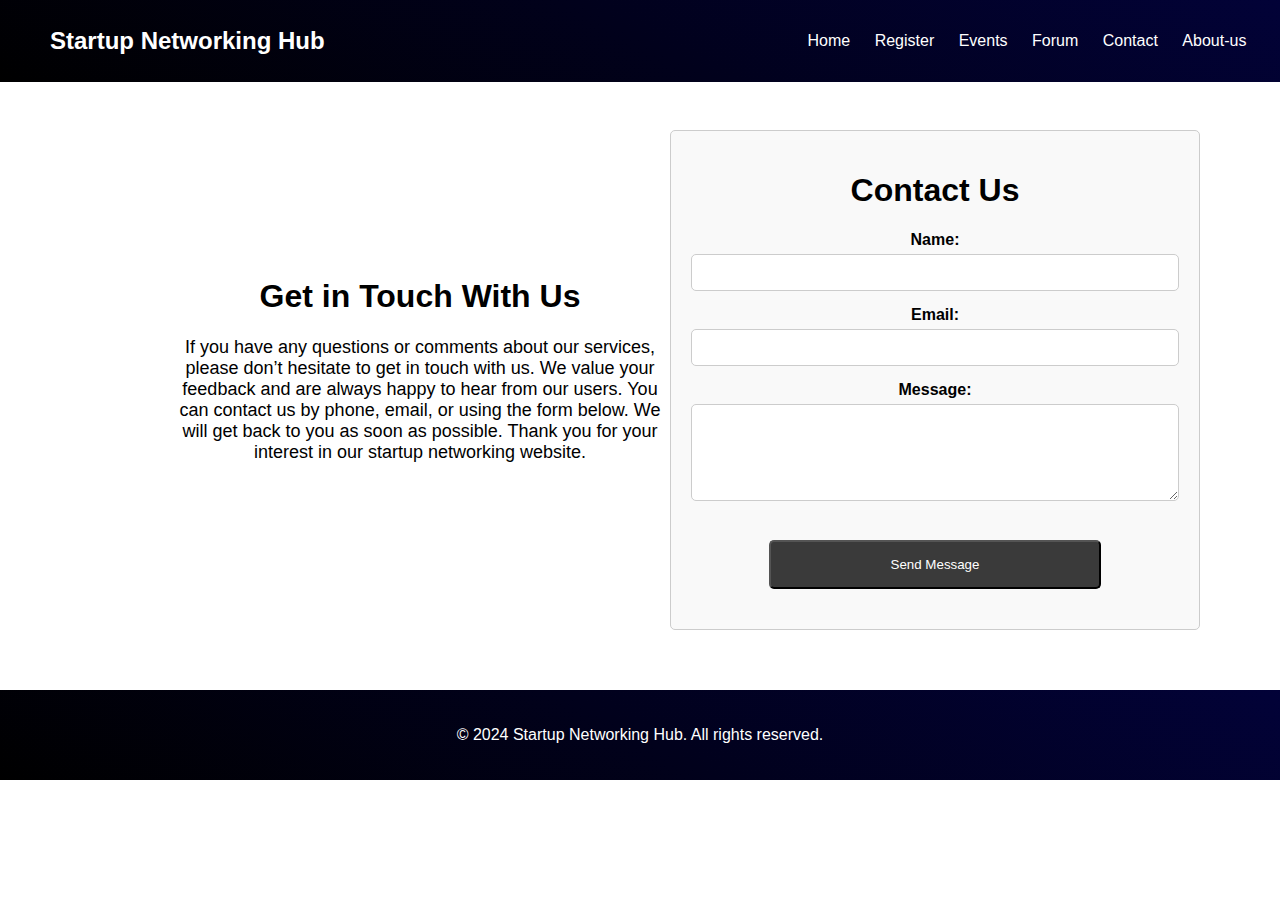
<file: Presentation Assignment/contact.html>
<!DOCTYPE html>
<html>
<head>
  <title>
    Contact Us
  </title>
  <link rel="stylesheet" href="css/contact.css">
  <link rel="stylesheet" href="css/header.css">
  <link rel="stylesheet" href="css/footer.css">
</head>
<body>
  <header class="header">
    <div class="container">
      <h1 class="logo">Startup Networking Hub</h1>
      <nav class="main-nav">
        <ul>
            <li><a href="index.html">Home</a></li>
            <li><a href="#">Register</a></li>
            <li><a href="#">Events</a></li>
            <li><a href="#">Forum</a></li>
            <li><a href="contact.html">Contact</a></li>
            <li><a href="aboutus.html">About-us</a></li>
          </ul>
      </nav>
    </div>
  </header>
  <section class="sec-2">
    <div class="container-2">
        <div class="main-box">
            <div class="left-side">
                <h1>Get in Touch With Us</h1>
                <p>If you have any questions or comments about our services, please don’t hesitate to get in touch with us. We value your feedback and are always happy to hear from our users. You can contact us by phone, email, or using the form below. We will get back to you as soon as possible. Thank you for your interest in our startup networking website. </p>
            </div>
            <form action="/search" method="post">
                <h1>Contact Us </h1>
                <label for="name">Name:</label>
                <input type="text" id="name" name="name" required>
                
                <label for="email">Email:</label>
                <input type="text" id="email" name="email" required>
                
                <label for="message">Message:</label>
                <textarea id="message" name="message" rows="5" required></textarea>
                
                <input type="submit" value="Send Message" class="btn">
            </form>
        </div>
    </div>
  </section>
<footer class="footer">
    <div class="contain">
      <p>&copy; 2024 Startup Networking Hub. All rights reserved.</p>
    </div>
</footer>
</body>
</html>
</file>
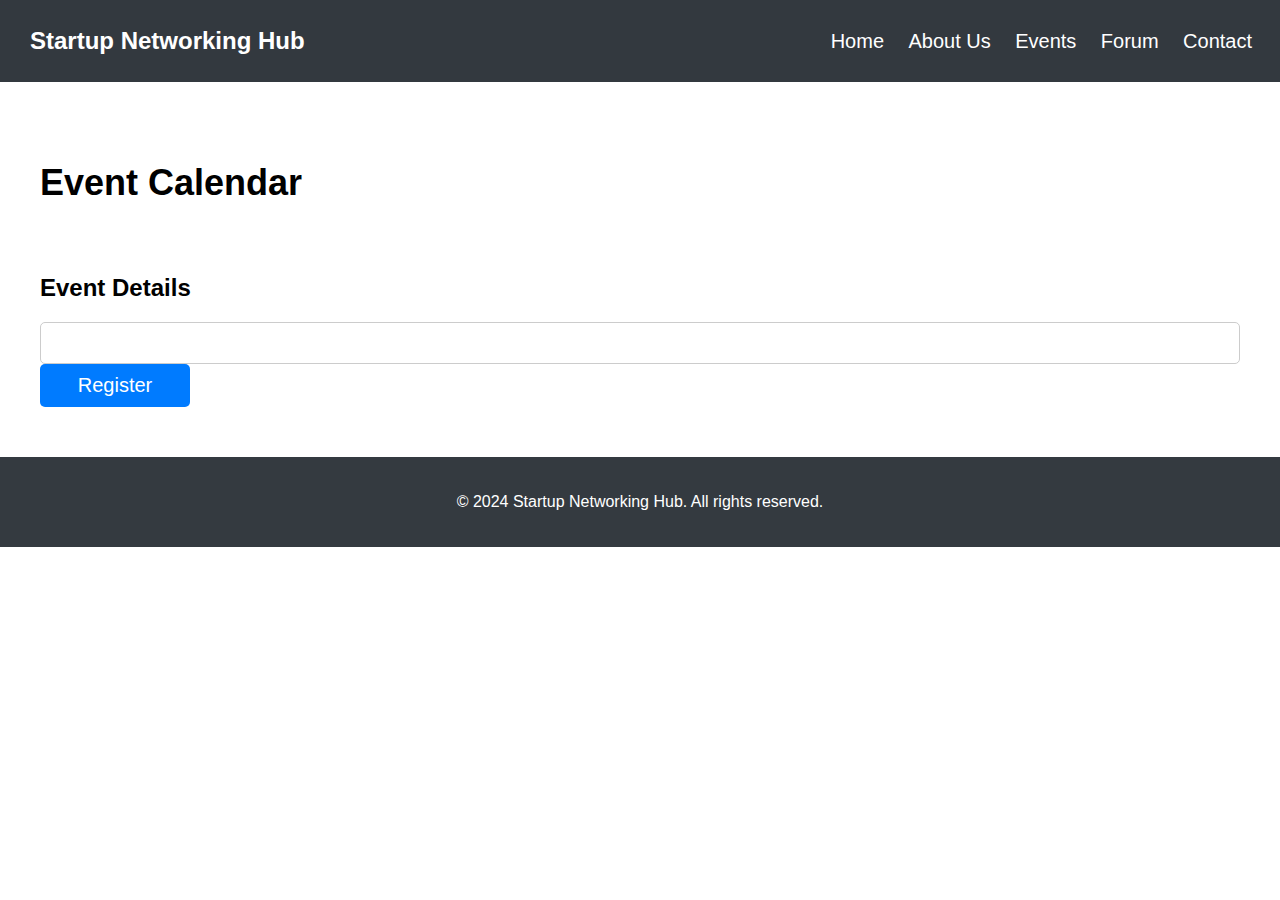
<file: Presentation Assignment/event.html>
<!DOCTYPE html>
<html lang="en">
<head>
  <meta charset="UTF-8">
  <meta name="viewport" content="width=device-width, initial-scale=1.0">
  <title>Event Calendar - Startup Networking Hub</title>
  <link rel="stylesheet" href="css/event.css">
</head>
<body>
  <header class="header">
    <div class="container">
      <h1 class="logo">Startup Networking Hub</h1>
      <nav class="main-nav">
        <ul>
          <li><a href="index.html">Home</a></li>
          <li><a href="about.html">About Us</a></li>
          <li><a href="events.html">Events</a></li>
          <li><a href="forum.html">Forum</a></li>
          <li><a href="contact.html">Contact</a></li>
        </ul>
      </nav>
    </div>
  </header>

  <section class="event-calendar">
    <div class="contain">
      <h2>Event Calendar</h2>
      <div class="calendar">
        <!-- Calendar view goes here -->
      </div>
      <div class="event-details">
        <h3>Event Details</h3>
        <div class="details">
          <!-- Event details dynamically populated here -->
        </div>
        <button class="btn register-btn">Register</button>
      </div>
    </div>
  </section>

  <footer class="footer">
    <div class="contain">
      <p>&copy; 2024 Startup Networking Hub. All rights reserved.</p>
    </div>
  </footer>
</body>
</html>
</file>
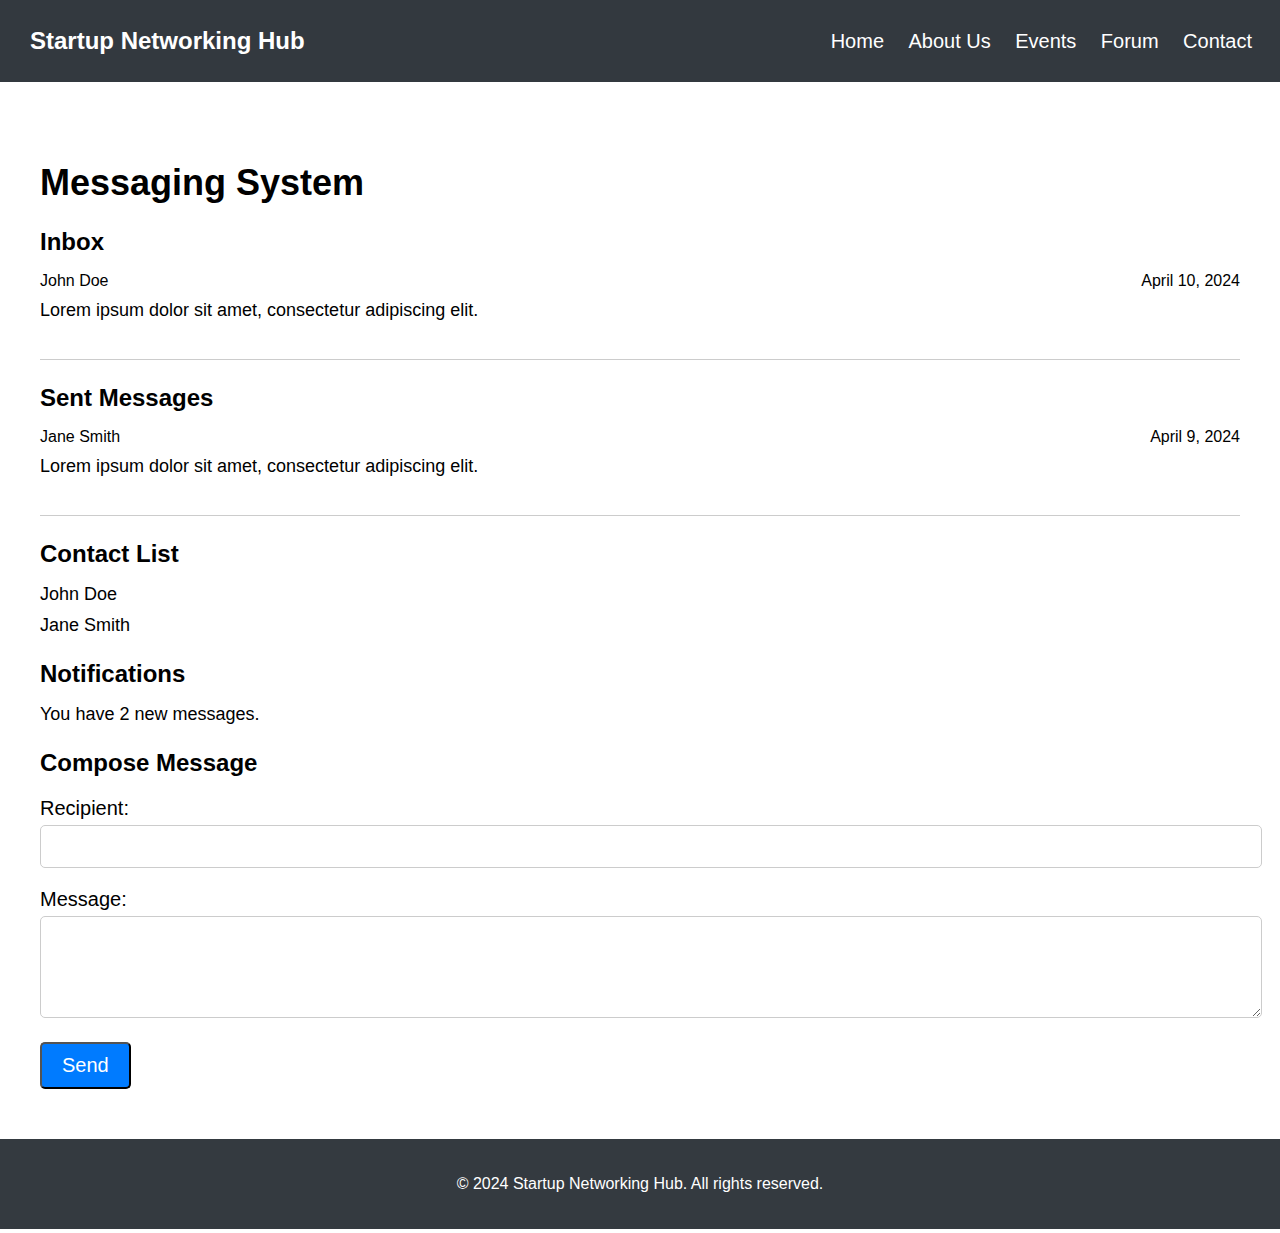
<file: Presentation Assignment/messagesystem.html>
<!DOCTYPE html>
<html lang="en">
<head>
  <meta charset="UTF-8">
  <meta name="viewport" content="width=device-width, initial-scale=1.0">
  <title>Messaging System - Startup Networking Hub</title>
  <link rel="stylesheet" href="css/messagesystem.css">
</head>
<body>
  <header class="header">
    <div class="container">
      <h1 class="logo">Startup Networking Hub</h1>
      <nav class="main-nav">
        <ul>
          <li><a href="index.html">Home</a></li>
          <li><a href="about.html">About Us</a></li>
          <li><a href="events.html">Events</a></li>
          <li><a href="forum.html">Forum</a></li>
          <li><a href="contact.html">Contact</a></li>
        </ul>
      </nav>
    </div>
  </header>

  <section class="messaging">
    <div class="contain">
      <h2>Messaging System</h2>
      <div class="message-board">
        <div class="inbox">
          <h3>Inbox</h3>
          <ul class="message-list">
            <li>
              <div class="message-header">
                <span class="sender">John Doe</span>
                <span class="date">April 10, 2024</span>
              </div>
              <div class="message-content">
                <p>Lorem ipsum dolor sit amet, consectetur adipiscing elit.</p>
              </div>
            </li>
            <!-- More messages -->
          </ul>
        </div>
        <div class="sent-messages">
          <h3>Sent Messages</h3>
          <ul class="message-list">
            <li>
              <div class="message-header">
                <span class="recipient">Jane Smith</span>
                <span class="date">April 9, 2024</span>
              </div>
              <div class="message-content">
                <p>Lorem ipsum dolor sit amet, consectetur adipiscing elit.</p>
              </div>
            </li>
            <!-- More messages -->
          </ul>
        </div>
      </div>
      <div class="contact-list">
        <h3>Contact List</h3>
        <ul>
          <li>John Doe</li>
          <li>Jane Smith</li>
          <!-- More contacts -->
        </ul>
      </div>
      <div class="notifications">
        <h3>Notifications</h3>
        <ul>
          <li>You have 2 new messages.</li>
          <!-- More notifications -->
        </ul>
      </div>
      <div class="compose-message">
        <h3>Compose Message</h3>
        <form action="#" method="post">
          <div class="form-group">
            <label for="recipient">Recipient:</label>
            <input type="text" id="recipient" name="recipient" required>
          </div>
          <div class="form-group">
            <label for="message">Message:</label>
            <textarea id="message" name="message" rows="4" required></textarea>
          </div>
          <button type="submit" class="btn">Send</button>
        </form>
      </div>
    </div>
  </section>

  <footer class="footer">
    <div class="contain">
      <p>&copy; 2024 Startup Networking Hub. All rights reserved.</p>
    </div>
  </footer>
</body>
</html>
</file>
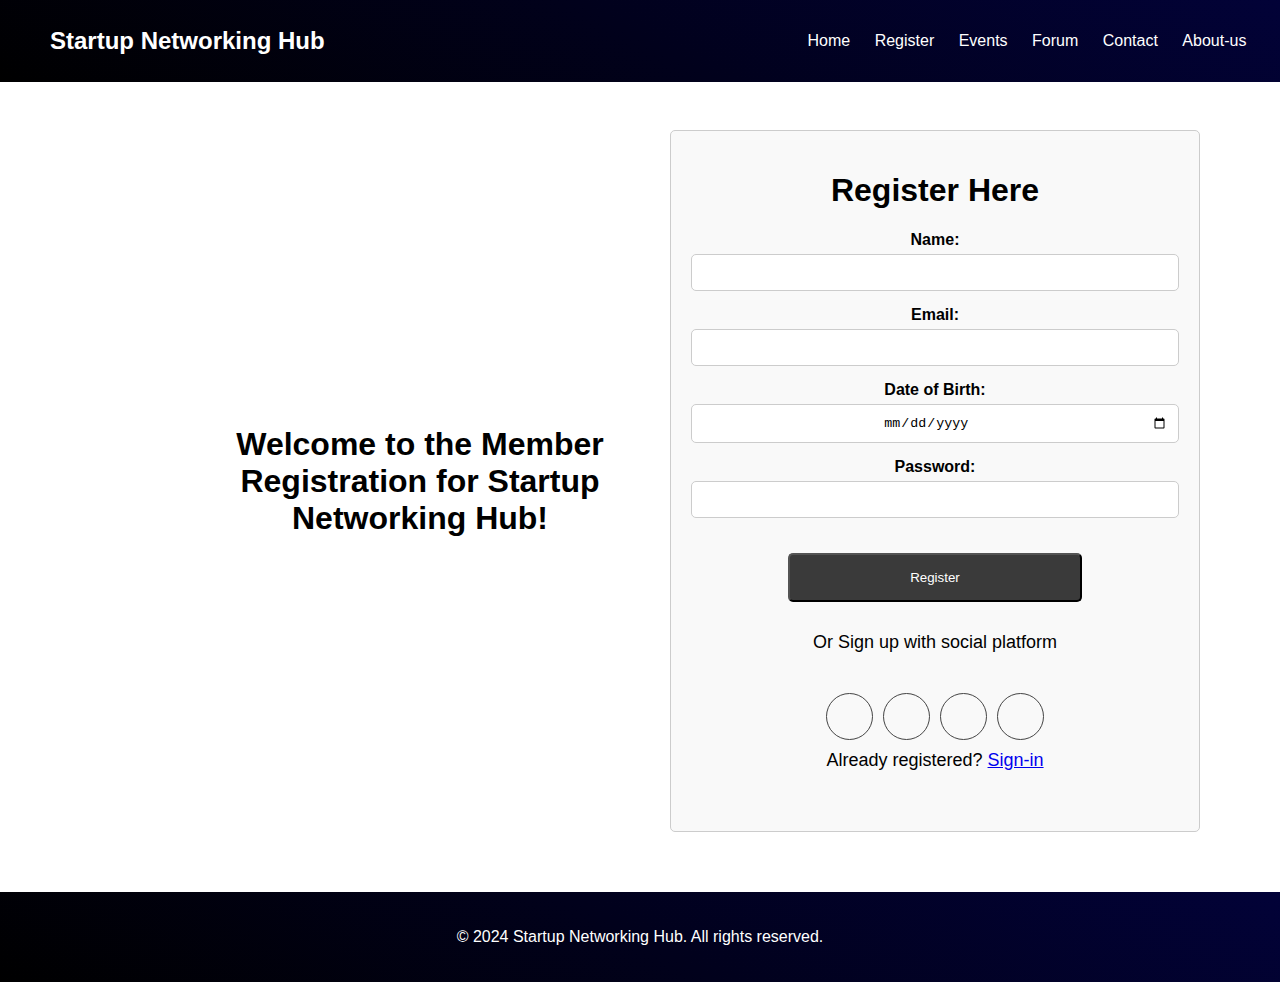
<file: Presentation Assignment/registration.html>
<!DOCTYPE html>
<html lang="en">
<head>
  <title>Member Registration - Startup Networking Hub</title>
  <link rel="stylesheet" href="css/contact.css">
  <link rel="stylesheet" href="css/header.css">
  <link rel="stylesheet" href="css/footer.css">
  <link rel="stylesheet" href="https://pro.fontawesome.com/releases/v5.10.0/css/all.css" integrity="sha384-AYmEC3Yw5cVb3ZcuHtOA93w35dYTsvhLPVnYs9eStHfGJvOvKxVfELGroGkvsg+p" crossorigin="anonymous" />
</head>
<body>
  <header class="header">
    <div class="container">
      <h1 class="logo">Startup Networking Hub</h1>
      <nav class="main-nav">
        <ul>
          <li><a href="index.html">Home</a></li>
          <li><a href="registration.html">Register</a></li>
          <li><a href="#">Events</a></li>
          <li><a href="#">Forum</a></li>
          <li><a href="contact.html">Contact</a></li>
          <li><a href="aboutus.html">About-us</a></li>
        </ul>
      </nav>
    </div>
  </header>

  <section class="sec-2">
    <div class="container-2">
        <div class="main-box">
            <div class="left-side">
                <h1>Welcome to  the Member Registration for Startup Networking Hub!</h1>            </div>
            <form action="/search" method="post">
                <h1>Register Here </h1>
                <label for="name">Name:</label>
                <input type="text" id="name" name="name" required>
                
                <label for="email">Email:</label>
                <input type="text" id="email" name="email" required>
                
                <label for="date">Date of Birth:</label>
                <input type="date" id="email" name="email" required>

                <label for="password">Password:</label>
                <input type="password" id="password" name="password" required>
                
                <a href="signin.html"><input type="button" value="Register" class="btn"></a>
                <p class="social-text">Or Sign up with social platform</p>
                
                <div class="social-media">
                    <a href="https://www.facebook.com/" class="social-icon">
                        <i class="fab fa-facebook"></i>
                    </a>
                    <a href="https://www.twitter.com/" class="social-icon">
                        <i class="fab fa-twitter"></i>
                    </a>
                    <a href="https://www.gmail.com/" class="social-icon">
                        <i class="fab fa-google"></i>
                    </a>
                    <a href="https://in.linkedin.com/" class="social-icon">
                        <i class="fab fa-linkedin-in"></i>
                    </a> 
                </div>
                <p class="social-text">Already registered? <a href="signin.html">Sign-in</a></p>
            </form>
        </div>
    </div>
  </section>
  <footer class="footer">
    <div class="contain">
      <p>&copy; 2024 Startup Networking Hub. All rights reserved.</p>
    </div>
</footer>
</body>
</html>
</file>
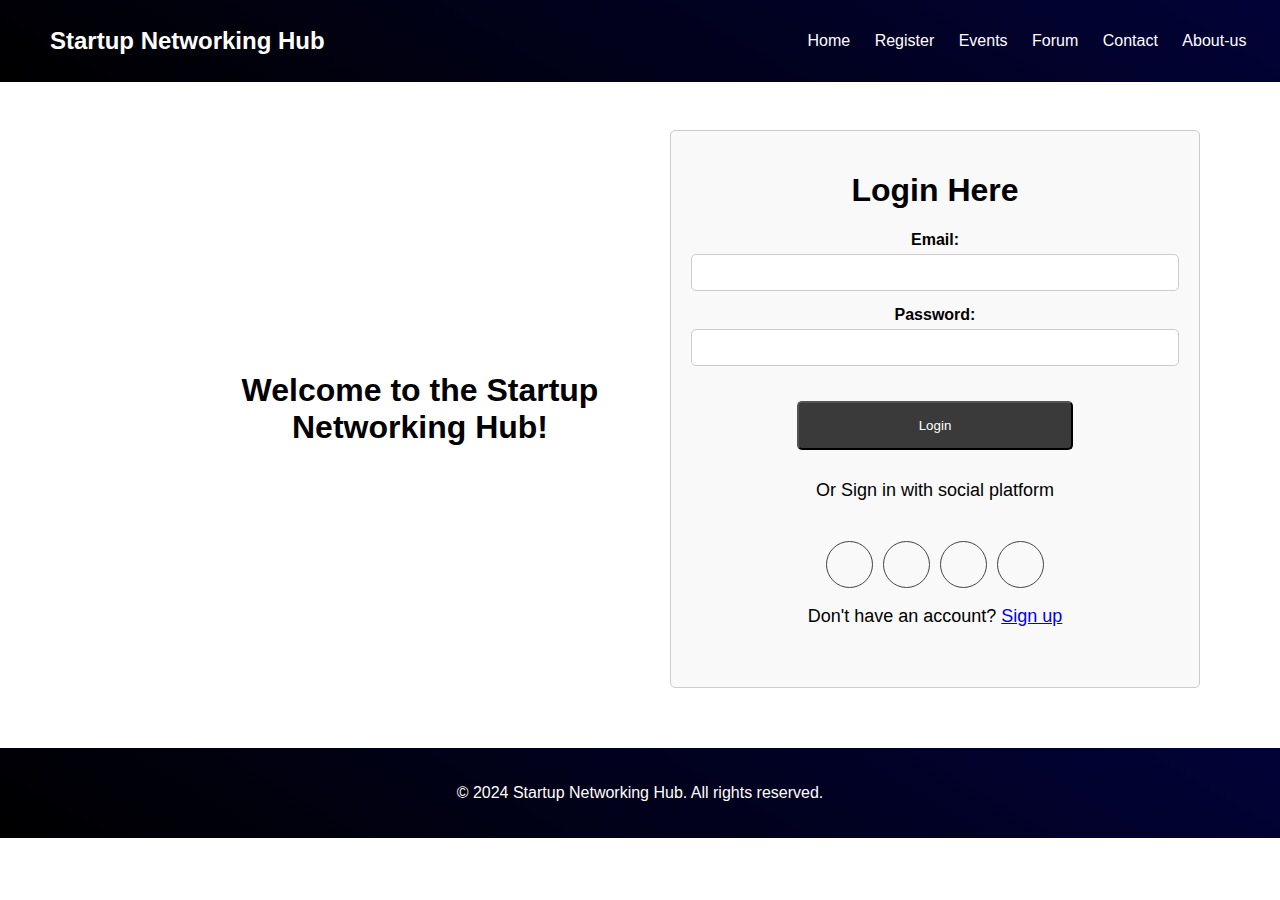
<file: Presentation Assignment/signin.html>
<!DOCTYPE html>
<html lang="en">
<head>
  <title>Member Registration - Startup Networking Hub</title>
  <link rel="stylesheet" href="css/contact.css">
  <link rel="stylesheet" href="css/header.css">
  <link rel="stylesheet" href="css/footer.css">
  <link rel="stylesheet" href="https://pro.fontawesome.com/releases/v5.10.0/css/all.css" integrity="sha384-AYmEC3Yw5cVb3ZcuHtOA93w35dYTsvhLPVnYs9eStHfGJvOvKxVfELGroGkvsg+p" crossorigin="anonymous" />
</head>
<body>
  <header class="header">
    <div class="container">
      <h1 class="logo">Startup Networking Hub</h1>
      <nav class="main-nav">
        <ul>
          <li><a href="index.html">Home</a></li>
          <li><a href="registration.html">Register</a></li>
          <li><a href="#">Events</a></li>
          <li><a href="#">Forum</a></li>
          <li><a href="contact.html">Contact</a></li>
          <li><a href="aboutus.html">About-us</a></li>
        </ul>
      </nav>
    </div>
  </header>

  <section class="sec-2">
    <div class="container-2">
        <div class="main-box">
            <div class="left-side">
                <h1>Welcome to  the Startup Networking Hub!</h1>            </div>
            <form action="/search" method="post">
                <h1>Login Here </h1>
                
                <label for="email">Email:</label>
                <input type="text" id="email" name="email" required>
                
                <label for="password">Password:</label>
                <input type="password" id="password" name="password" required>
                
                <a href="index.html"><input type="button" value="Login" class="btn"></a>
                <p class="social-text">Or Sign in with social platform</p>
                <div class="social-media">
                    <a href="https://www.facebook.com/" class="social-icon">
                        <i class="fab fa-facebook"></i>
                    </a>
                    <a href="https://www.twitter.com/" class="social-icon">
                        <i class="fab fa-twitter"></i>
                    </a>
                    <a href="https://www.gmail.com/" class="social-icon">
                        <i class="fab fa-google"></i>
                    </a>
                    <a href="https://in.linkedin.com/" class="social-icon">
                        <i class="fab fa-linkedin-in"></i>
                    </a>
                </div>
                <p class="account-text">Don't have an account? <a href="registration.html" >Sign up</a></p>
            </form>
        </div>
    </div>
  </section>
  <footer class="footer">
    <div class="contain">
      <p>&copy; 2024 Startup Networking Hub. All rights reserved.</p>
    </div>
</footer>
</body>
</html>
</file>
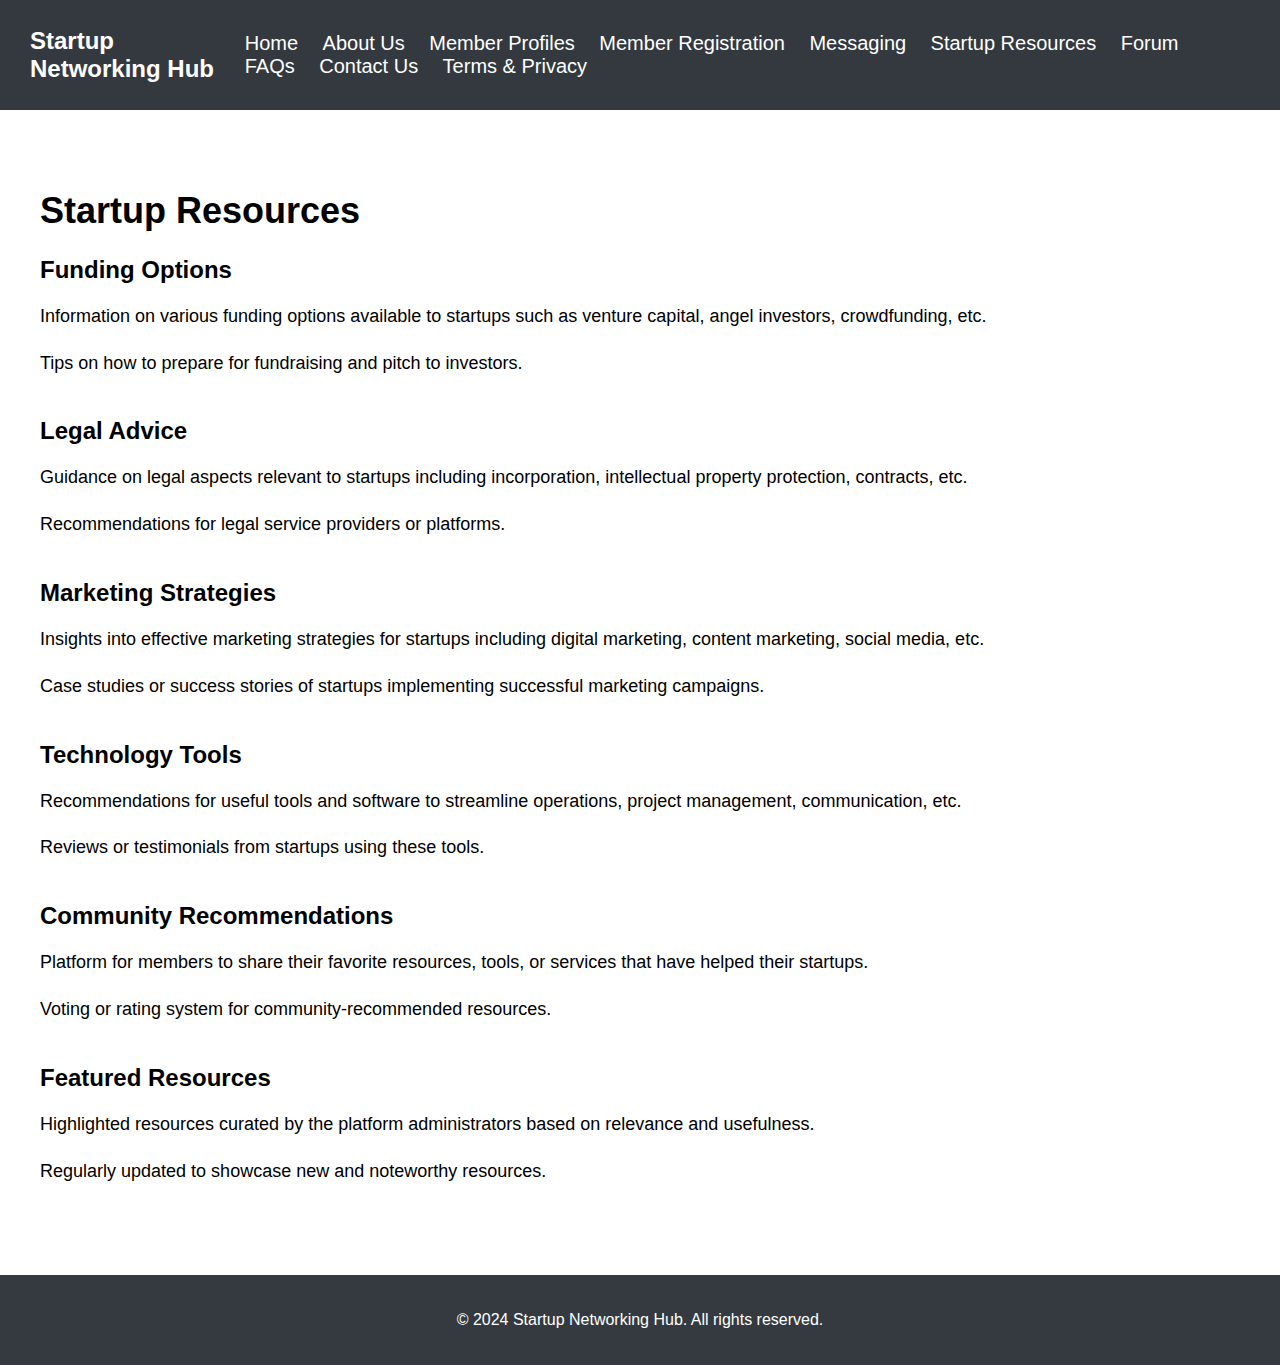
<file: Presentation Assignment/startup.html>
<!DOCTYPE html>
<html lang="en">
<head>
  <meta charset="UTF-8">
  <meta name="viewport" content="width=device-width, initial-scale=1.0">
  <title>Startup Resources - Startup Networking Hub</title>
  <link rel="stylesheet" href="css/startup.css">
</head>
<body>
  <header class="header">
    <div class="container">
      <h1 class="logo">Startup Networking Hub</h1>
      <nav class="main-nav">
        <ul>
          <li><a href="index.html">Home</a></li>
          <li><a href="about.html">About Us</a></li>
          <li><a href="profiles.html">Member Profiles</a></li>
          <li><a href="registration.html">Member Registration</a></li>
          <li><a href="messaging.html">Messaging</a></li>
          <li><a href="resources.html">Startup Resources</a></li>
          <li><a href="forum.html">Forum</a></li>
          <li><a href="faq.html">FAQs</a></li>
          <li><a href="contact.html">Contact Us</a></li>
          <li><a href="terms.html">Terms & Privacy</a></li>
        </ul>
      </nav>
    </div>
  </header>

  <section class="startup-resources">
    <div class="contain">
      <h2>Startup Resources</h2>
      <div class="resource">
        <h3>Funding Options</h3>
        <p>Information on various funding options available to startups such as venture capital, angel investors, crowdfunding, etc.</p>
        <p>Tips on how to prepare for fundraising and pitch to investors.</p>
      </div>

      <div class="resource">
        <h3>Legal Advice</h3>
        <p>Guidance on legal aspects relevant to startups including incorporation, intellectual property protection, contracts, etc.</p>
        <p>Recommendations for legal service providers or platforms.</p>
      </div>

      <div class="resource">
        <h3>Marketing Strategies</h3>
        <p>Insights into effective marketing strategies for startups including digital marketing, content marketing, social media, etc.</p>
        <p>Case studies or success stories of startups implementing successful marketing campaigns.</p>
      </div>

      <div class="resource">
        <h3>Technology Tools</h3>
        <p>Recommendations for useful tools and software to streamline operations, project management, communication, etc.</p>
        <p>Reviews or testimonials from startups using these tools.</p>
      </div>

      <div class="resource">
        <h3>Community Recommendations</h3>
        <p>Platform for members to share their favorite resources, tools, or services that have helped their startups.</p>
        <p>Voting or rating system for community-recommended resources.</p>
      </div>

      <div class="resource">
        <h3>Featured Resources</h3>
        <p>Highlighted resources curated by the platform administrators based on relevance and usefulness.</p>
        <p>Regularly updated to showcase new and noteworthy resources.</p>
      </div>
    </div>
  </section>

  <footer class="footer">
    <div class="contain">
      <p>&copy; 2024 Startup Networking Hub. All rights reserved.</p>
    </div>
  </footer>
</body>
</html>
</file>
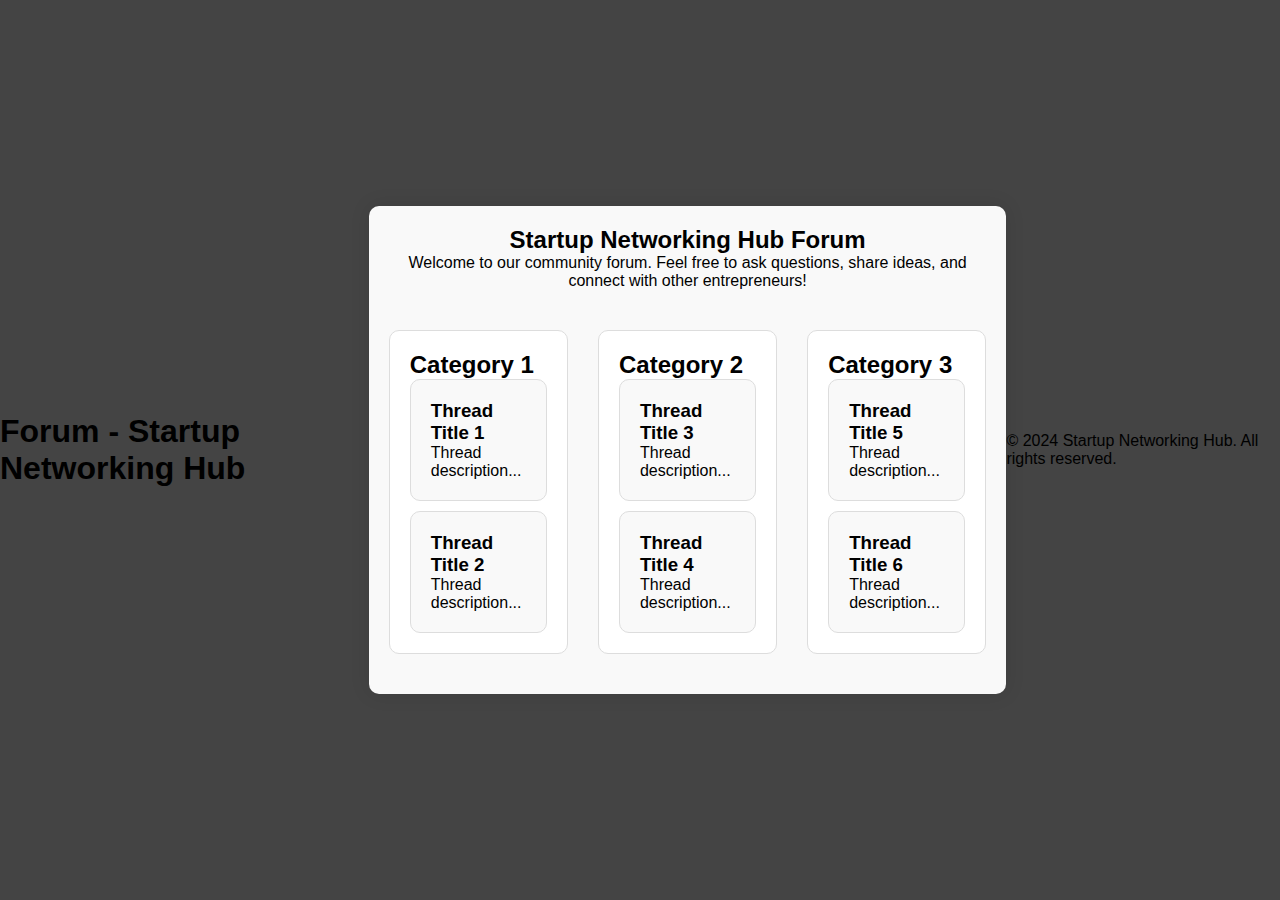
<file: Presentation Assignment/demos/forumdemo.html>
<!DOCTYPE html>
<html lang="en">
<head>
  <meta charset="UTF-8">
  <meta name="viewport" content="width=device-width, initial-scale=1.0">
  <title>Forum - Startup Networking Hub</title>
  <link rel="stylesheet" href="styles.css">
  <style>
    /* Additional CSS for forum page */
    .forum-container {
      max-width: 1200px;
      margin: 0 auto;
      padding: 20px;
      background-color: #f9f9f9;
      border-radius: 10px;
      box-shadow: 0 0 20px rgba(0, 0, 0, 0.1);
    }
    .forum-header {
      text-align: center;
      margin-bottom: 40px;
    }
    .forum-categories {
      display: flex;
      flex-wrap: wrap;
      justify-content: space-between;
    }
    .forum-category {
      flex: 0 0 calc(33.333% - 20px);
      background-color: #fff;
      border: 1px solid #ddd;
      border-radius: 10px;
      padding: 20px;
      margin-bottom: 20px;
      transition: all 0.3s ease;
    }
    .forum-category:hover {
      transform: translateY(-5px);
      box-shadow: 0 10px 20px rgba(0, 0, 0, 0.1);
    }
    .forum-category h2 {
      margin-top: 0;
    }
    .forum-thread {
      list-style-type: none;
      padding: 0;
      margin: 0;
    }
    .forum-thread li {
      background-color: #f9f9f9;
      border: 1px solid #ddd;
      border-radius: 10px;
      padding: 20px;
      margin-bottom: 10px;
      transition: all 0.3s ease;
    }
    .forum-thread li:last-child {
      margin-bottom: 0;
    }
    .forum-thread li:hover {
      transform: translateY(-3px);
      box-shadow: 0 5px 10px rgba(0, 0, 0, 0.1);
    }
    .forum-thread li h3 {
      margin-top: 0;
    }
  </style>
</head>
<body>
  <header>
    <h1>Forum - Startup Networking Hub</h1>
    <!-- Navigation -->
  </header>
  <div class="forum-container">
    <div class="forum-header">
      <h2>Startup Networking Hub Forum</h2>
      <p>Welcome to our community forum. Feel free to ask questions, share ideas, and connect with other entrepreneurs!</p>
    </div>
    <div class="forum-categories">
      <div class="forum-category">
        <h2>Category 1</h2>
        <ul class="forum-thread">
          <li>
            <h3>Thread Title 1</h3>
            <p>Thread description...</p>
          </li>
          <li>
            <h3>Thread Title 2</h3>
            <p>Thread description...</p>
          </li>
        </ul>
      </div>
      <div class="forum-category">
        <h2>Category 2</h2>
        <ul class="forum-thread">
          <li>
            <h3>Thread Title 3</h3>
            <p>Thread description...</p>
          </li>
          <li>
            <h3>Thread Title 4</h3>
            <p>Thread description...</p>
          </li>
        </ul>
      </div>
      <div class="forum-category">
        <h2>Category 3</h2>
        <ul class="forum-thread">
          <li>
            <h3>Thread Title 5</h3>
            <p>Thread description...</p>
          </li>
          <li>
            <h3>Thread Title 6</h3>
            <p>Thread description...</p>
          </li>
        </ul>
      </div>
    </div>
  </div>
  <footer>
    <p>&copy; 2024 Startup Networking Hub. All rights reserved.</p>
  </footer>
</body>
</html>
</file>
<file: Presentation Assignment/css/contact.css>
body {
    font-family: 'Trebuchet MS', 'Lucida Sans Unicode', 'Lucida Grande', 'Lucida Sans', Arial, sans-serif;
    margin: 0;
    padding: 0;
}
.container-2 {
    max-width: 1400px;
    margin-top: 70px;
}
.contain{
    max-width: 1400px;
    margin: 0 auto;
}
.main-box{
    display: flex;
    justify-content:space-between;
    align-items: center;
}
.left-side{
    max-width: 500px;
    margin-left: 90px;
}
.sec-2{
    background-color: rgb(255, 255, 255);
    padding: 50px 80px;
    text-align: center;
}
.sec-2 h2{
    font-size: 36px;
    font-family:'Segoe UI', Tahoma, Geneva, Verdana, sans-serif;
}

.sec-2 p {
    font-size: 18px;
    margin-bottom: 40px;
}
.sec-2 img{
    width: 80%;
}
form {
    max-width: 1400px;
    margin: 10px auto;
    padding: 20px;
    border: 1px solid #ccc;
    border-radius: 5px;
    background-color: #f9f9f9;
}
label {
    display: block;
    margin-bottom: 5px;
    font-weight: bold;
}
input[type="text"], [type="password"] ,[type="date"], textarea {
    width: 100%;
    padding: 10px;
    margin-bottom: 15px;
    border: 1px solid #ccc;
    border-radius: 5px;
    box-sizing: border-box;
    text-align: center;
}

.btn {
    margin: 20px 20px;
    display: inline-block;
    padding: 15px 120px;
    background-color: #3a3a3a;
    color: #fff;
    text-decoration: none;
    border-radius: 5px;
}

.btn:hover {
    background-color: #606060;
}


.social-text {
    margin: 10px 0;
    font-size: 16px;
}
.social-media {
    display: flex;
    justify-content: center;
}
.social-icon {
    height: 45px;
    width: 45px;
    display: flex;
    align-items: center;
    justify-content: center;
    color: #444;
    border: 1px solid #444;
    border-radius: 50px;
    margin: 0 5px;
}

.social-icon:hover {
    color: #df4adf;
    border-color: #df4adf;
}
</file>
<file: Presentation Assignment/css/header.css>
.header {
    background-image: linear-gradient(30deg, black, rgb(2, 2, 56));
    color: white;
    padding: 20px 20px;
    position: fixed;
    top: 0;
    left: 0;
    width: 98%;
}

.header .logo {
    margin: 5px 2px;
    font-size: 24px;
}

.main-nav ul {
    list-style-type: none;
    padding: 0;
    margin: 0;
}

.main-nav ul li {
    display: inline;
    margin-right: 20px;
    font-size: 16px;
    font-style: italic ,sans-serif;
}

.main-nav ul li:last-child {
    margin-right: 0;
}


.main-nav ul li a {
    color: white;
    text-decoration: none;
}

.container {
    margin: 2px 8px;
    padding: 0 20px;
    display: flex;
    justify-content:space-between;
    align-items: center;
}
</file>
<file: Presentation Assignment/css/footer.css>
.footer {
    background-image: linear-gradient(30deg, black, rgb(2, 2, 56));
    color: #fff;
    padding: 20px 0;
    text-align: center;
}
</file>
<file: Presentation Assignment/css/event.css>
/* Styles for event calendar page */

body {
    font-family: Arial, sans-serif;
    margin: 0;
    padding: 0;
  }
  
  .container {
    margin: 2px 8px;
    padding: 0 20px;
    display: flex;
    justify-content:space-between;
    align-items: center;
}

.contain {
    max-width: 1200px;
    margin: 0 auto;
    padding: 0 20px;
}
  


.header {
    background-color: #33393f;
    color: #fff;
    padding: 20px 0;
    
}

.header .logo {
    margin: 5px 2px;
    font-size: 24px;
}

.main-nav ul {
    list-style-type: none;
    padding: 0;
    margin: 0;
}

.main-nav ul li {
    display: inline;
    margin-right: 20px;
    font-size: 20px;
}

.main-nav ul li:last-child {
    margin-right: 0;
}

.main-nav ul li a:hover {
    background-color: #4b4c4e;
}

.main-nav ul li a {
    color: #fff;
    text-decoration: none;
}
  
  .event-calendar {
    padding: 50px 0;
  }
  
  .event-calendar h2 {
    font-size: 36px;
    margin-bottom: 20px;
  }
  
  .calendar {
    display: grid;
    grid-template-columns: repeat(7, 1fr);
    grid-gap: 10px;
  }
  
  .calendar-header {
    font-weight: bold;
    text-align: center;
  }
  
  .calendar-date {
    padding: 10px;
    border: 1px solid #ccc;
    border-radius: 5px;
    text-align: center;
  }
  
  .current-month {
    background-color: #f8f9fa; /* Light gray for current month */
  }
  
  .today {
    background-color: #007bff;
    color: #fff;
  }
  
  .event {
    background-color: #ffc107; /* Yellow for event dates */
  }
  
  .event-details {
    margin-top: 50px;
  }
  
  .event-details h3 {
    font-size: 24px;
    margin-bottom: 20px;
  }
  
  .details {
    border: 1px solid #ccc;
    padding: 20px;
    border-radius: 5px;
  }
  
  .details p {
    font-size: 18px;
    margin-bottom: 10px;
  }
  
  .register-btn {
    display: block;
    width: 150px;
    padding: 10px;
    background-color: #007bff;
    color: #fff;
    text-align: center;
    border: none;
    border-radius: 5px;
    cursor: pointer;
    font-size: 20px;
  }
  
  .register-btn:hover {
    background-color: #0056b3;
  }
  
  .footer {
    background-color: #343a40;
    color: #fff;
    padding: 20px 0;
    text-align: center;
  }
</file>
<file: Presentation Assignment/css/messagesystem.css>
/* Styles for messaging page */

body {
  font-family: Arial, sans-serif;
  margin: 0;
  padding: 0;
}

.container {
  margin: 2px 8px;
  padding: 0 20px;
  display: flex;
  justify-content:space-between;
  align-items: center;
}

.contain {
  max-width: 1200px;
  margin: 0 auto;
  padding: 0 20px;
}


.header {
  background-color: #33393f;
  color: #fff;
  padding: 20px 0;
  
}

.header .logo {
  margin: 5px 2px;
  font-size: 24px;
}

.main-nav ul {
  list-style-type: none;
  padding: 0;
  margin: 0;
}

.main-nav ul li {
  display: inline;
  margin-right: 20px;
  font-size: 20px;
}

.main-nav ul li:last-child {
  margin-right: 0;
}

.main-nav ul li a:hover {
  background-color: #4b4c4e;
}

.main-nav ul li a {
  color: #fff;
  text-decoration: none;
}


.messaging {
  padding: 50px 0;
}

.messaging h2 {
  font-size: 36px;
  margin-bottom: 20px;
}

.messaging h3 {
  font-size: 24px;
  margin-bottom: 10px;
}

.message-list {
  list-style-type: none;
  padding: 0;
}

.message-list li {
  border-bottom: 1px solid #ccc;
  padding-bottom: 20px;
  margin-bottom: 20px;
}

.message-header {
  display: flex;
  justify-content: space-between;
  align-items: center;
}

.message-header .sender,
.message-header .recipient,
.message-header .date {
  font-size: 16px;
}

.message-content p {
  font-size: 18px;
  margin-top: 10px;
}

.contact-list ul {
  list-style-type: none;
  padding: 0;
}

.contact-list ul li {
  font-size: 18px;
  margin-bottom: 10px;
}

.notifications ul {
  list-style-type: none;
  padding: 0;
}

.notifications ul li {
  font-size: 18px;
  margin-bottom: 10px;
}

.compose-message form {
  margin-top: 20px;
}

.form-group {
  margin-bottom: 20px;
}

.form-group label {
  display: block;
  font-size: 20px;
  margin-bottom: 5px;
}

.form-group input,
.form-group textarea {
  width: 100%;
  padding: 10px;
  font-size: 18px;
  border: 1px solid #ccc;
  border-radius: 5px;
}

.btn {
  display: inline-block;
  padding: 10px 20px;
  background-color: #007bff;
  color: #fff;
  text-decoration: none;
  border-radius: 5px;
  font-size: 20px;
}

.btn:hover {
  background-color: #0056b3;
}

.footer {
  background-color: #343a40;
  color: #fff;
  padding: 20px 0;
  text-align: center;
}
</file>
<file: Presentation Assignment/css/startup.css>
/* Styles for Startup Resources page */

body {
    font-family: Arial, sans-serif;
    margin: 0;
    padding: 0;
  }
  
  .container {
    margin: 2px 8px;
    padding: 0 20px;
    display: flex;
    justify-content:space-between;
    align-items: center;
}

.contain {
    max-width: 1200px;
    margin: 0 auto;
    padding: 0 20px;
}
  


.header {
    background-color: #33393f;
    color: #fff;
    padding: 20px 0;
    
}

.header .logo {
    margin: 5px 2px;
    font-size: 24px;
}

.main-nav ul {
    list-style-type: none;
    padding: 0;
    margin: 0;
}

.main-nav ul li {
    display: inline;
    margin-right: 20px;
    font-size: 20px;
}

.main-nav ul li:last-child {
    margin-right: 0;
}

.main-nav ul li a:hover {
    background-color: #4b4c4e;
}

.main-nav ul li a {
    color: #fff;
    text-decoration: none;
}
  
  .startup-resources {
    padding: 50px 0;
  }
  
  .startup-resources h2 {
    font-size: 36px;
    margin-bottom: 20px;
  }
  
  .resource {
    margin-bottom: 40px;
  }
  
  .resource h3 {
    font-size: 24px;
    margin-bottom: 10px;
  }
  
  .resource p {
    font-size: 18px;
    line-height: 1.6;
    margin-bottom: 15px;
  }
  
  .footer {
    background-color: #343a40;
    color: #fff;
    padding: 20px 0;
    text-align: center;
  }
</file>
<file: Presentation Assignment/demos/styles.css>
* {
    margin: 0;
    padding: 0;
    box-sizing: border-box;
    font-family: 'Poppins', sans-serif;
}
body {
    display: flex;
    align-items: center;
    justify-content: center;
    min-height: 100vh;
    background: #444;
}
.container {
    position: relative;
    width: 70vw;
    height: 80vh;
    background: #fff;
    border-radius: 15px;
    box-shadow: 0 4px 20px 0 rgba(0, 0, 0, 0.3), 0 6px 20px 0 rgba(0, 0, 0, 0.3);
    overflow: hidden;
}
.container::before {
    content: "";
    position: absolute;
    top: 0;
    left: -50%;
    width: 100%;
    height: 100%;
    background: linear-gradient(-45deg, #df4adf, #520852);
    z-index: 6;
    transform: translateX(100%);
    transition: 1s ease-in-out;
}
.signin-signup {
    position: absolute;
    top: 0;
    left: 0;
    width: 100%;
    height: 100%;
    display: flex;
    align-items: center;
    justify-content: space-around;
    z-index: 5;
}
form {
    display: flex;
    align-items: center;
    justify-content: center;
    flex-direction: column;
    width: 40%;
    min-width: 238px;
    padding: 0 10px;
}
form.sign-in-form {
    opacity: 1;
    transition: 0.5s ease-in-out;
    transition-delay: 1s;
}
form.sign-up-form {
    opacity: 0;
    transition: 0.5s ease-in-out;
    transition-delay: 1s;
}
.title {
    font-size: 35px;
    color: #df4adf;
    margin-bottom: 10px;
}
.input-field {
    width: 100%;
    height: 50px;
    background: #f0f0f0;
    margin: 10px 0;
    border: 2px solid #df4adf;
    border-radius: 50px;
    display: flex;
    align-items: center;
}
.input-field i {
    flex: 1;
    text-align: center;
    color: #666;
    font-size: 18px;
}
.input-field input {
    flex: 5;
    background: none;
    border: none;
    outline: none;
    width: 100%;
    font-size: 18px;
    font-weight: 600;
    color: #444;
}
.btn {
    width: 150px;
    height: 50px;
    border: none;
    border-radius: 50px;
    background: #df4adf;
    color: #fff;
    font-weight: 600;
    margin: 10px 0;
    text-transform: uppercase;
    cursor: pointer;
}
.btn:hover {
    background: #c03cc0;
}
.social-text {
    margin: 10px 0;
    font-size: 16px;
}
.social-media {
    display: flex;
    justify-content: center;
}
.social-icon {
    height: 45px;
    width: 45px;
    display: flex;
    align-items: center;
    justify-content: center;
    color: #444;
    border: 1px solid #444;
    border-radius: 50px;
    margin: 0 5px;
}
a {
    text-decoration: none;
}
.social-icon:hover {
    color: #df4adf;
    border-color: #df4adf;
}
.panels-container {
    position: absolute;
    top: 0;
    left: 0;
    width: 100%;
    height: 100%;
    display: flex;
    align-items: center;
    justify-content: space-around;
}
.panel {
    display: flex;
    flex-direction: column;
    align-items: center;
    justify-content: space-around;
    width: 35%;
    min-width: 238px;
    padding: 0 10px;
    text-align: center;
    z-index: 6;
}
.left-panel {
    pointer-events: none;
}
.content {
    color: #fff;
    transition: 1.1s ease-in-out;
    transition-delay: 0.5s;
}
.panel h3 {
    font-size: 24px;
    font-weight: 600;
}
.panel p {
    font-size: 15px;
    padding: 10px 0;
}
.image {
    width: 100%;
    transition: 1.1s ease-in-out;
    transition-delay: 0.4s;
}
.left-panel .image,
.left-panel .content {
    transform: translateX(-200%);
}
.right-panel .image,
.right-panel .content {
    transform: translateX(0);
}
.account-text {
    display: none;
}
/*Animation*/
.container.sign-up-mode::before {
    transform: translateX(0);
}
.container.sign-up-mode .right-panel .image,
.container.sign-up-mode .right-panel .content {
    transform: translateX(200%);
}
.container.sign-up-mode .left-panel .image,
.container.sign-up-mode .left-panel .content {
    transform: translateX(0);
}
.container.sign-up-mode form.sign-in-form {
    opacity: 0;
}
.container.sign-up-mode form.sign-up-form {
    opacity: 1;
}
.container.sign-up-mode .right-panel {
    pointer-events: none;
}
.container.sign-up-mode .left-panel {
    pointer-events: all;
}
/*Responsive*/
@media (max-width:779px) {
    .container {
        width: 100vw;
        height: 100vh;
    }
}
@media (max-width:635px) {
    .container::before {
        display: none;
    }
    form {
        width: 80%;
    }
    form.sign-up-form {
        display: none;
    }
    .container.sign-up-mode2 form.sign-up-form {
        display: flex;
        opacity: 1;
    }
    .container.sign-up-mode2 form.sign-in-form {
        display: none;
    }
    .panels-container {
        display: none;
    }
    .account-text {
        display: initial;
        margin-top: 30px;
    }
}
@media (max-width:320px) {
    form {
        width: 90%;
    }
}
</file>
